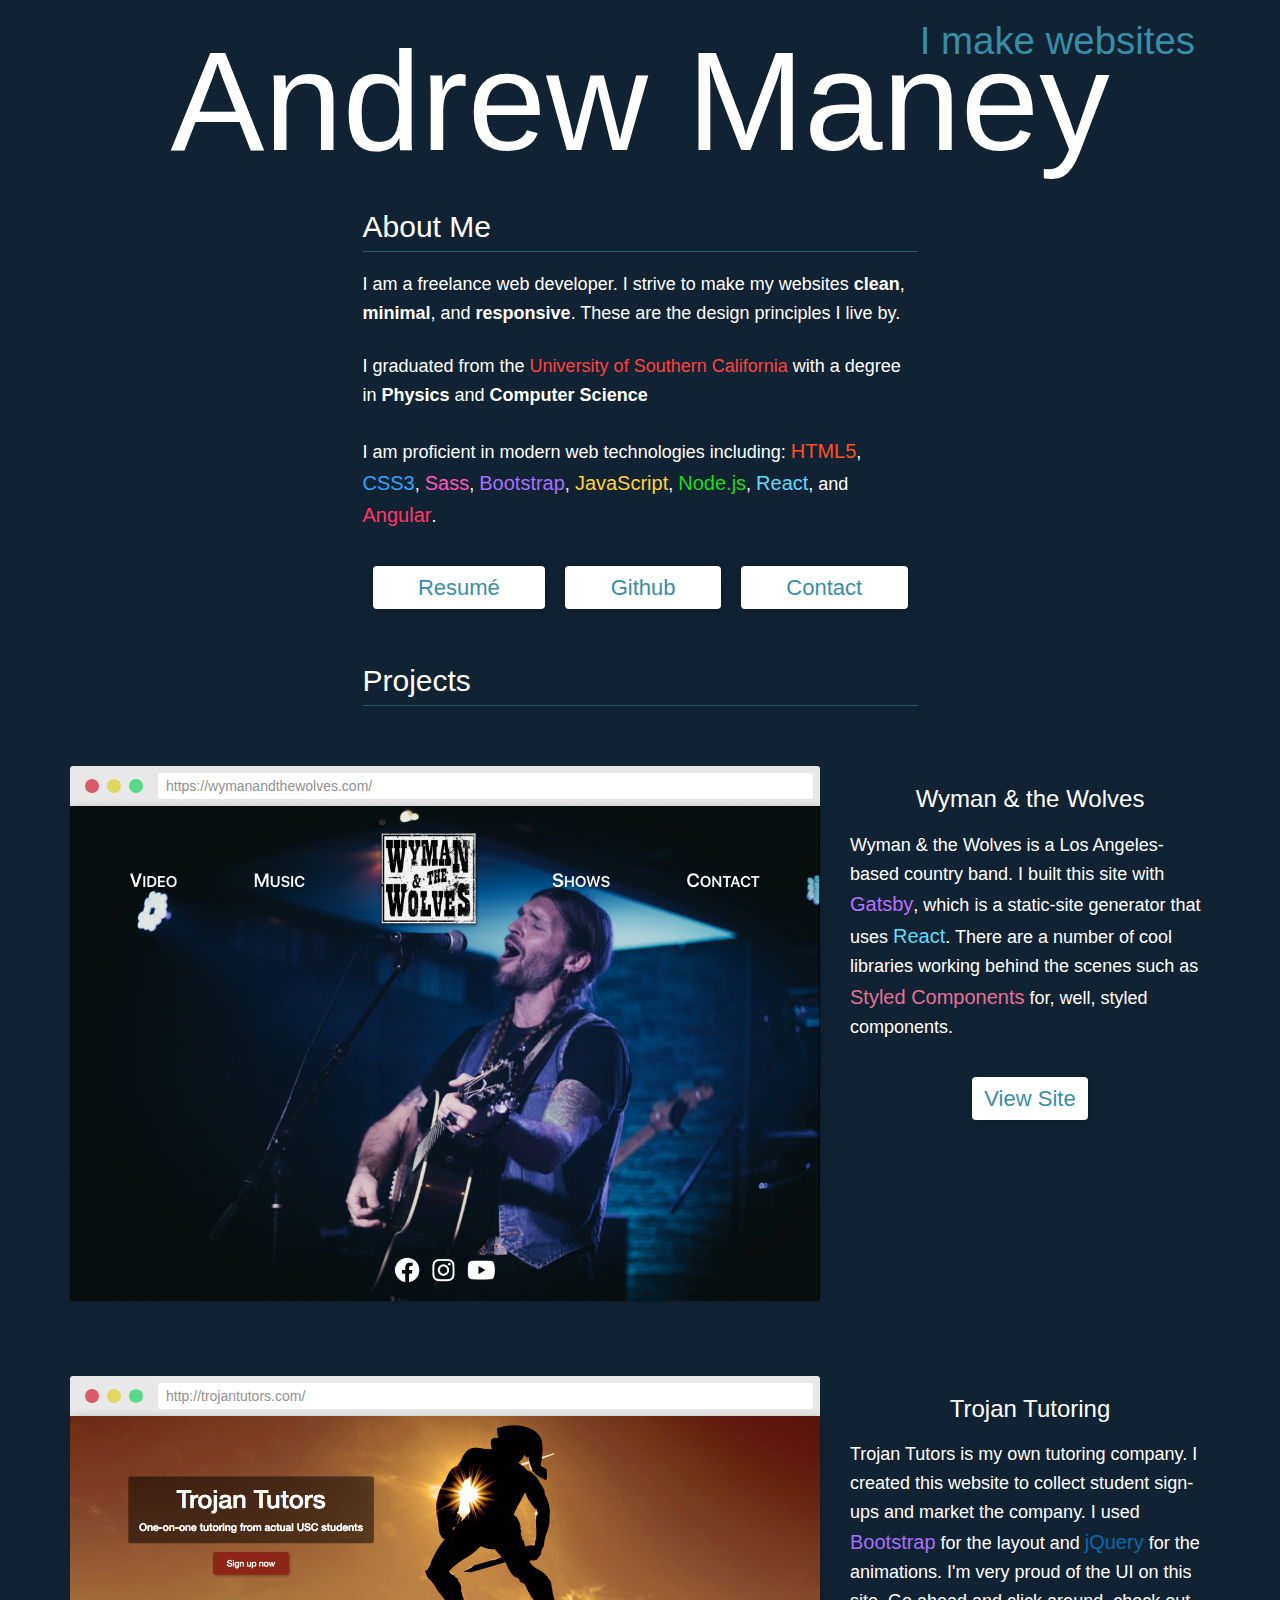
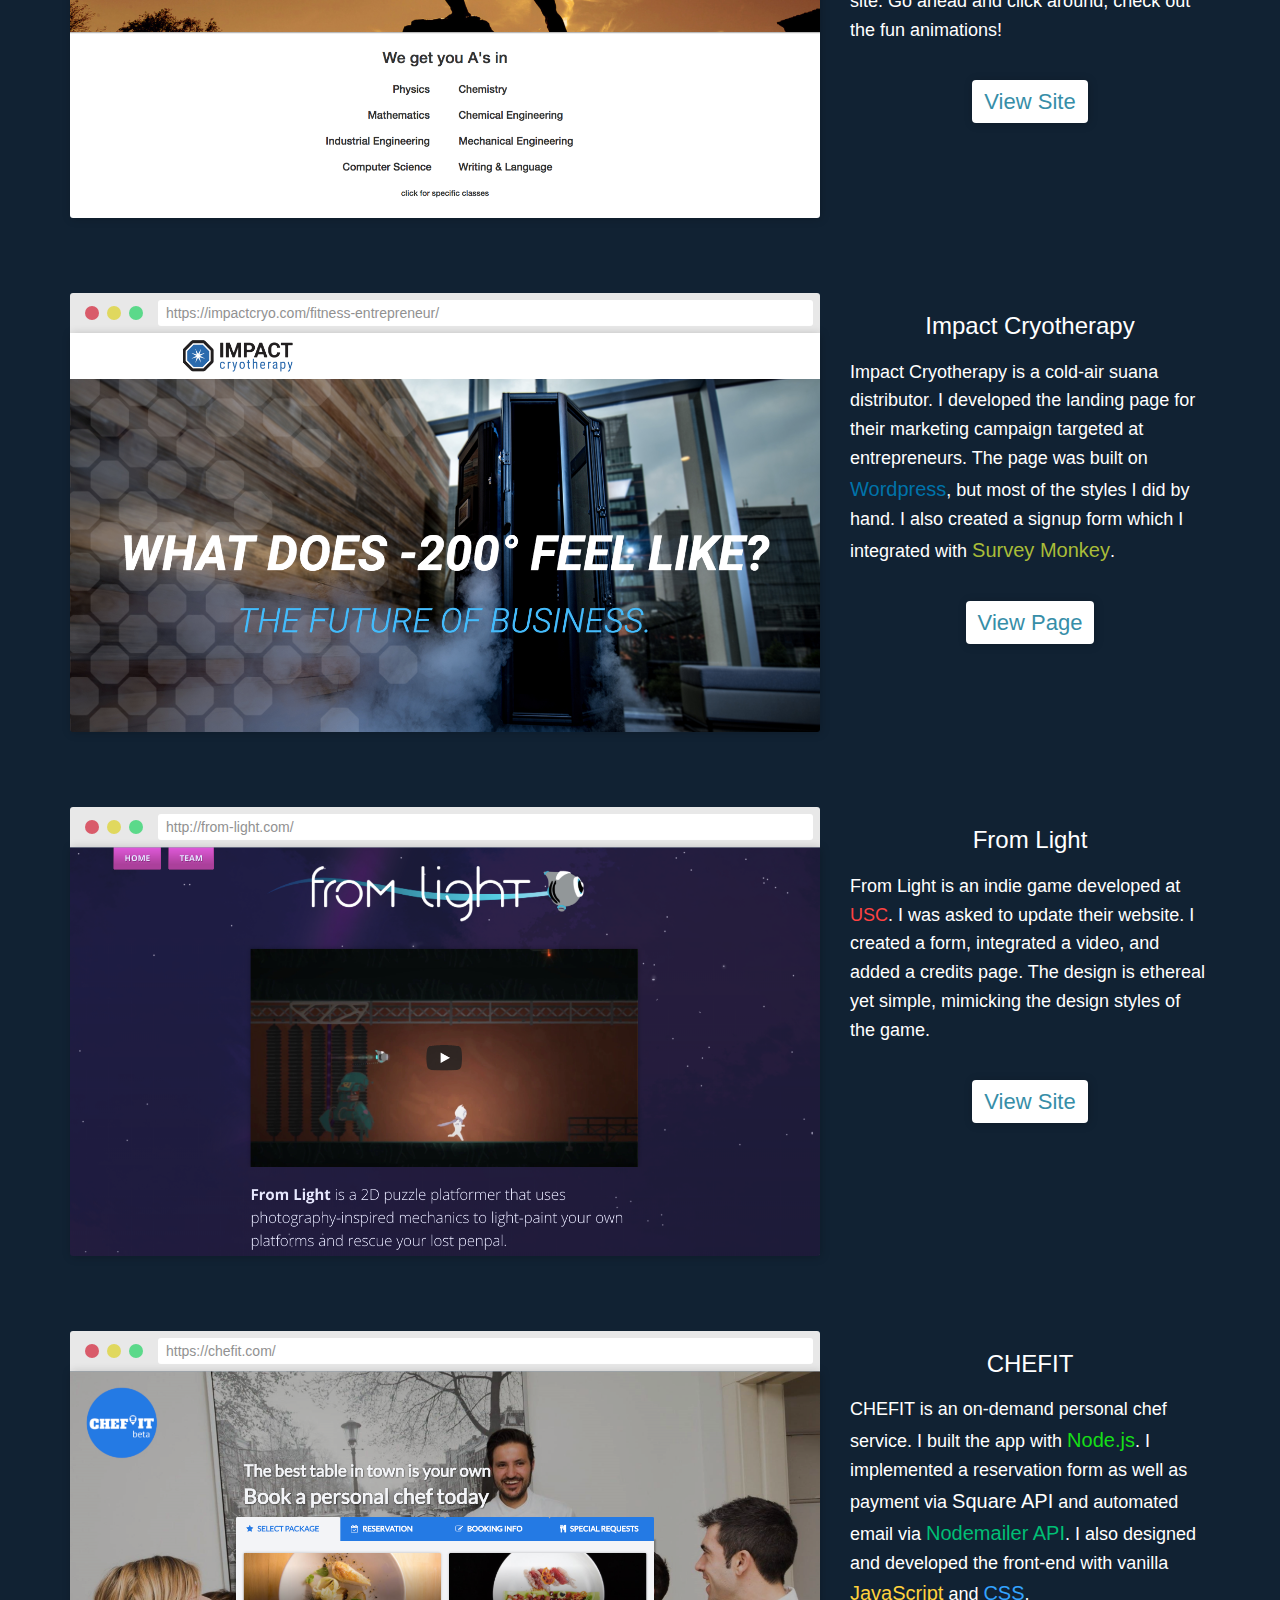
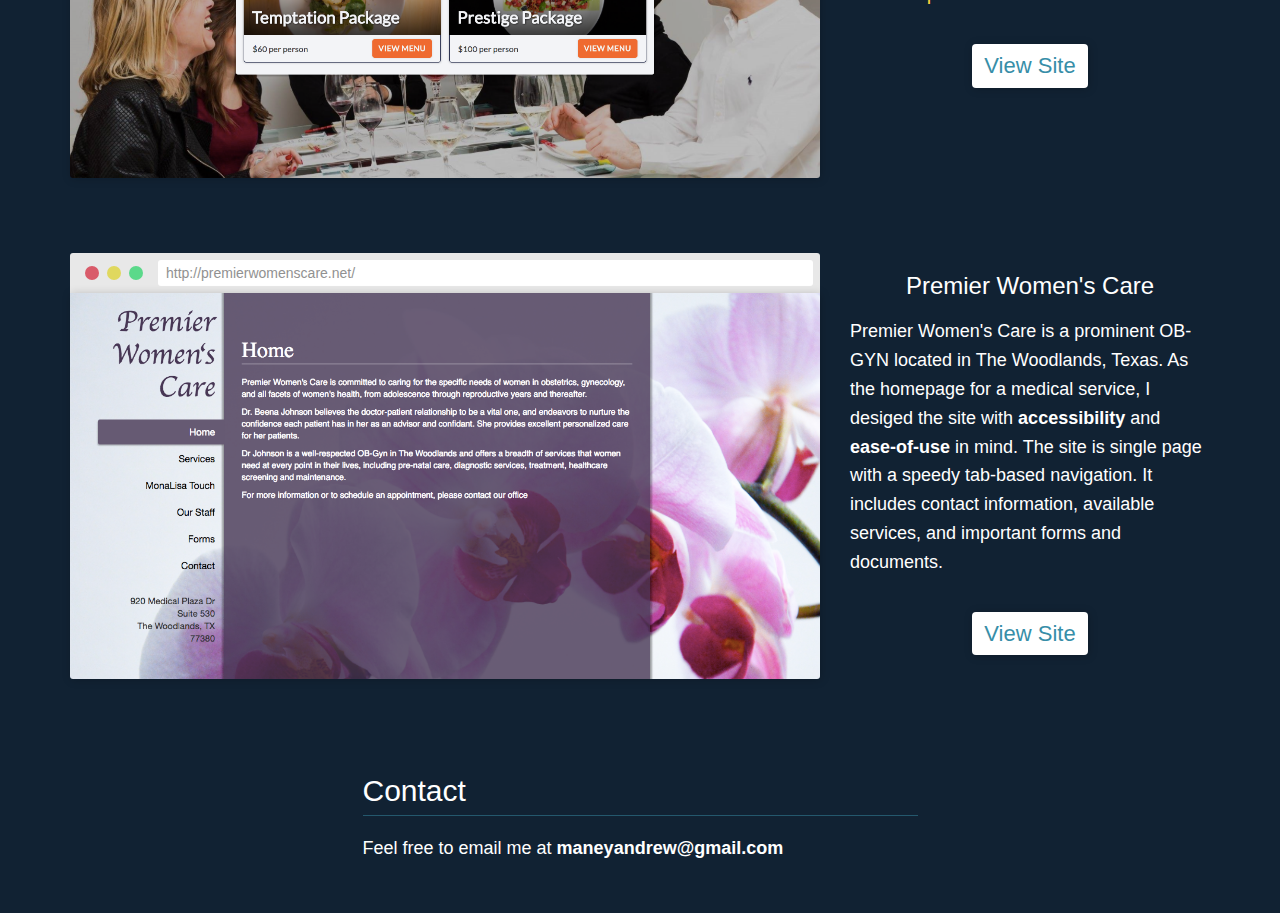
<file: index.html>
<!DOCTYPE html>
<html lang="en">
  <head>
    <meta charset="utf-8" />
    <meta http-equiv="X-UA-Compatible" content="IE=edge" />
    <meta name="viewport" content="width=device-width, initial-scale=1" />
    <!-- The above 3 meta tags *must* come first in the head; any other head content must come *after* these tags -->
    <title>Andrew Maney's Portfolio</title>

    <!-- Bootstrap -->
    <link href="css/bootstrap.min.css" rel="stylesheet" />
    <!-- Custom style -->
    <link rel="stylesheet" href="css/style.css" />

    <!-- HTML5 shim and Respond.js for IE8 support of HTML5 elements and media queries -->
    <!-- WARNING: Respond.js doesn't work if you view the page via file:// -->
    <!--[if lt IE 9]>
      <script src="https://oss.maxcdn.com/html5shiv/3.7.3/html5shiv.min.js"></script>
      <script src="https://oss.maxcdn.com/respond/1.4.2/respond.min.js"></script>
    <![endif]-->
  </head>

  <body>
    <div class="container header">
      <div class="row">
        <div class="col-md-12">
          <h1>Andrew Maney <span>I make websites</span></h1>
        </div>
      </div>
    </div>

    <div class="container body">
      <!-- About -->
      <div class="row">
        <div class="col-md-6 col-md-offset-3">
          <h2>About Me</h2>
          <hr />
          <p>
            I am a freelance web developer. I strive to make my websites
            <strong>clean</strong>, <strong>minimal</strong>, and
            <strong>responsive</strong>. These are the design principles I live
            by.
          </p>
          <p>
            I graduated from the
            <span class="cardinal">University of Southern California</span> with
            a degree in <strong>Physics</strong> and
            <strong>Computer Science</strong>
          </p>
          <p>
            I am proficient in modern web technologies including:
            <span class="html-text">HTML5</span>,
            <span class="css-text">CSS3</span>,
            <span class="sass-text">Sass</span>,
            <span class="boot-text">Bootstrap</span>,
            <span class="js-text">JavaScript</span>,
            <span class="node-text">Node.js</span>,
            <span class="react-text">React</span>, and
            <span class="ng-text">Angular</span>.
          </p>
          <div class="buttons">
            <a href="images/Resume.pdf" class="btn btn-default" target="_blank"
              >Resumé</a
            >
            <a
              href="https://github.com/AbleLincoln"
              class="btn btn-default"
              target="_blank"
              >Github</a
            >
            <a href="#contact" class="btn btn-default">Contact</a>
          </div>
        </div>
      </div>
      <!-- end About -->

      <!-- Projects -->
      <div class="row project-title">
        <div class="col-md-6 col-md-offset-3">
          <h2>Projects</h2>
          <hr />
        </div>
      </div>

      <div class="row project">
        <div class="col-md-8 project-image">
          <div class="preview-top">
            <span class="circle-red"></span>
            <span class="circle-yellow"></span>
            <span class="circle-green"></span>
            <p class="preview-url">https://wymanandthewolves.com/</p>
          </div>
          <img src="images/wymansite.png" />
        </div>
        <div class="col-md-4 blurb">
          <h3>Wyman & the Wolves</h3>
          <p>
            Wyman & the Wolves is a Los Angeles-based country band. I built this
            site with <span class="gatsby-text">Gatsby</span>, which is a
            static-site generator that uses
            <span class="react-text">React</span>. There are a number of cool
            libraries working behind the scenes such as
            <span class="styled-components-text">Styled Components</span> for,
            well, styled components.
          </p>
          <a
            href="https://www.wymanandthewolves.com/"
            class="btn btn-default"
            target="_blank"
            >View Site</a
          >
        </div>
      </div>

      <div class="row project">
        <div class="col-md-8 project-image">
          <div class="preview-top">
            <span class="circle-red"></span>
            <span class="circle-yellow"></span>
            <span class="circle-green"></span>
            <p class="preview-url">http://trojantutors.com/</p>
          </div>
          <img src="images/tutors-large.png" />
        </div>
        <div class="col-md-4 blurb">
          <h3>Trojan Tutoring</h3>
          <p>
            Trojan Tutors is my own tutoring company. I created this website to
            collect student sign-ups and market the company. I used
            <span class="boot-text">Bootstrap</span> for the layout and
            <span class="jq-text">jQuery</span>
            for the animations. I'm very proud of the UI on this site. Go ahead
            and click around, check out the fun animations!
          </p>
          <a
            href="http://trojantutors.com/"
            class="btn btn-default"
            target="_blank"
            >View Site</a
          >
        </div>
      </div>

      <div class="row project">
        <div class="col-md-8 project-image">
          <div class="preview-top">
            <span class="circle-red"></span>
            <span class="circle-yellow"></span>
            <span class="circle-green"></span>
            <p class="preview-url">
              https://impactcryo.com/fitness-entrepreneur/
            </p>
          </div>
          <img src="images/impactsite.png" />
        </div>
        <div class="col-md-4 blurb">
          <h3>Impact Cryotherapy</h3>
          <p>
            Impact Cryotherapy is a cold-air suana distributor. I developed the
            landing page for their marketing campaign targeted at entrepreneurs.
            The page was built on <span class="wp-text">Wordpress</span>, but
            most of the styles I did by hand. I also created a signup form which
            I integrated with <span class="monkey-text">Survey Monkey</span>.
          </p>
          <a
            href="https://impactcryo.com/fitness-entrepreneur/"
            class="btn btn-default"
            target="_blank"
            >View Page</a
          >
        </div>
      </div>

      <div class="row project">
        <div class="col-md-8 project-image">
          <div class="preview-top">
            <span class="circle-red"></span>
            <span class="circle-yellow"></span>
            <span class="circle-green"></span>
            <p class="preview-url">http://from-light.com/</p>
          </div>
          <img src="images/from-lightsite.png" />
        </div>
        <div class="col-md-4 blurb">
          <h3>From Light</h3>
          <p>
            From Light is an indie game developed at
            <span class="cardinal">USC</span>. I was asked to update their
            website. I created a form, integrated a video, and added a credits
            page. The design is ethereal yet simple, mimicking the design styles
            of the game.
          </p>
          <a
            href="http://from-light.com/"
            class="btn btn-default"
            target="_blank"
            >View Site</a
          >
        </div>
      </div>

      <div class="row project">
        <div class="col-md-8 project-image">
          <div class="preview-top">
            <span class="circle-red"></span>
            <span class="circle-yellow"></span>
            <span class="circle-green"></span>
            <p class="preview-url">https://chefit.com/</p>
          </div>
          <img src="images/chefitsite.png" />
        </div>
        <div class="col-md-4 blurb">
          <h3>CHEFIT</h3>
          <p>
            CHEFIT is an on-demand personal chef service. I built the app with
            <span class="node-text">Node.js</span>. I implemented a reservation
            form as well as payment via
            <span class="square-text">Square API</span> and automated email via
            <span class="nodemailer-text">Nodemailer API</span>. I also designed
            and developed the front-end with vanilla
            <span class="js-text">JavaScript</span> and
            <span class="css-text">CSS</span>.
          </p>
          <a
            href="http://www.getchefit.com/"
            class="btn btn-default"
            target="_blank"
            >View Site</a
          >
        </div>
      </div>

      <div class="row project">
        <div class="col-md-8 project-image">
          <div class="preview-top">
            <span class="circle-red"></span>
            <span class="circle-yellow"></span>
            <span class="circle-green"></span>
            <p class="preview-url">http://premierwomenscare.net/</p>
          </div>
          <img src="images/womens-site.png" />
        </div>
        <div class="col-md-4 blurb">
          <h3>Premier Women's Care</h3>
          <p>
            Premier Women's Care is a prominent OB-GYN located in The Woodlands,
            Texas. As the homepage for a medical service, I desiged the site
            with <strong>accessibility</strong> and
            <strong>ease-of-use</strong> in mind. The site is single page with a
            speedy tab-based navigation. It includes contact information,
            available services, and important forms and documents.
          </p>
          <a
            href="http://premierwomenscare.net/"
            class="btn btn-default"
            target="_blank"
            >View Site</a
          >
        </div>
      </div>
      <!-- end Projects -->

      <!-- Contact -->
      <div class="row" id="contact">
        <div class="col-md-6 col-md-offset-3">
          <h2>Contact</h2>
          <hr />
          <p>Feel free to email me at <strong>maneyandrew@gmail.com</strong></p>
        </div>
      </div>
    </div>

    <!-- jQuery (necessary for Bootstrap's JavaScript plugins) -->
    <script src="https://ajax.googleapis.com/ajax/libs/jquery/1.12.4/jquery.min.js"></script>
    <!-- Include all compiled plugins (below), or include individual files as needed -->
    <script src="js/bootstrap.min.js"></script>
  </body>
</html>
</file>
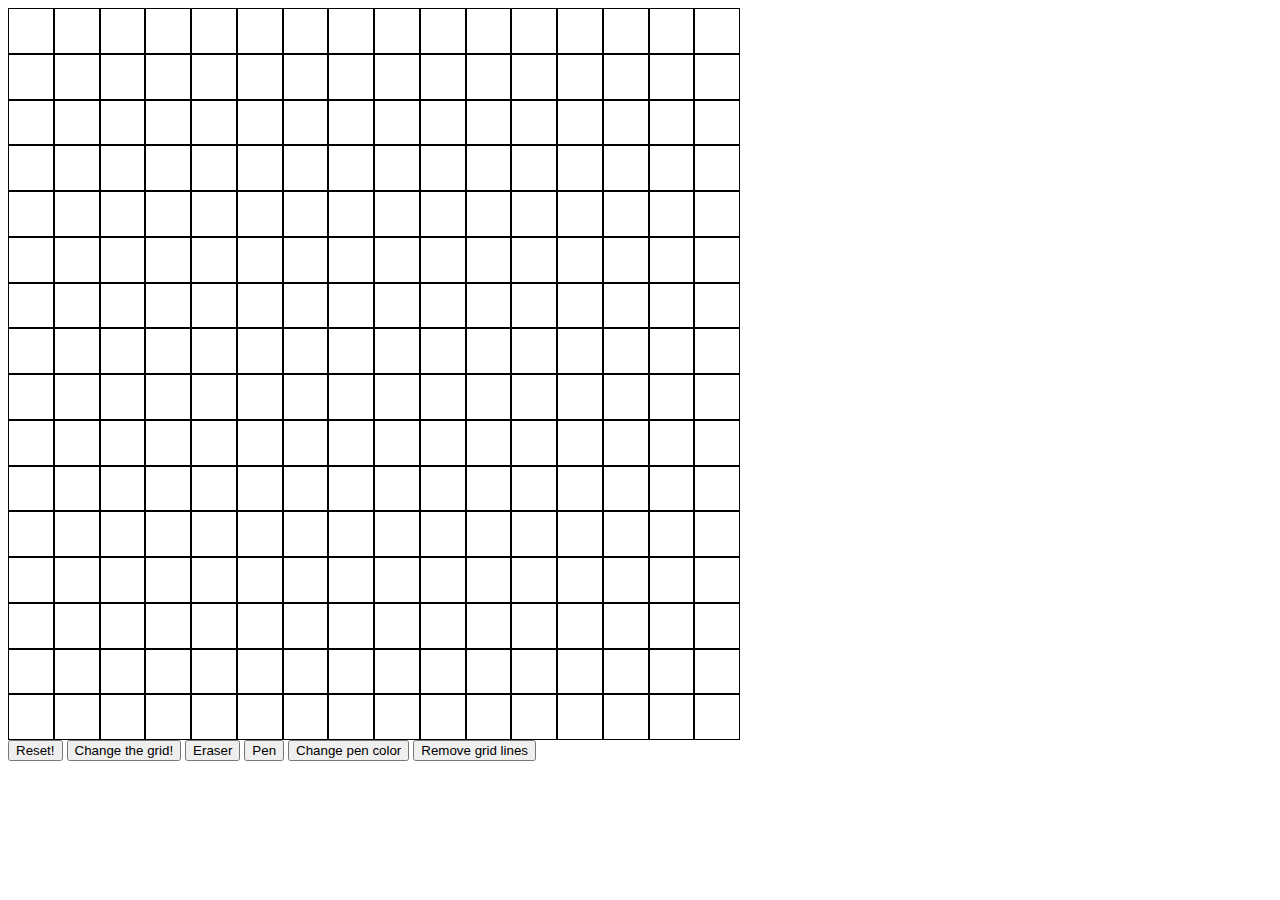
<file: etch-sketch/index.html>
<!DOCTYPE html>
<html>
<head>
    <title>Etch-a-Sketch</title>
    <link rel="stylesheet" href="style.css">
    <script src="js/jquery-1.11.3.min.js"></script>
    <script src="js/script.js"></script>
</head>
<body>
    <div id="container"></div>
    <button name="reset">Reset!</button>
    <button name="changeGrid">Change the grid!</button>
    <button name="eraser">Eraser</button>
    <button name="pen">Pen</button>
    <button name="color">Change pen color</button>
    <button name="border">Remove grid lines</button>
</body>
</html>
</file>
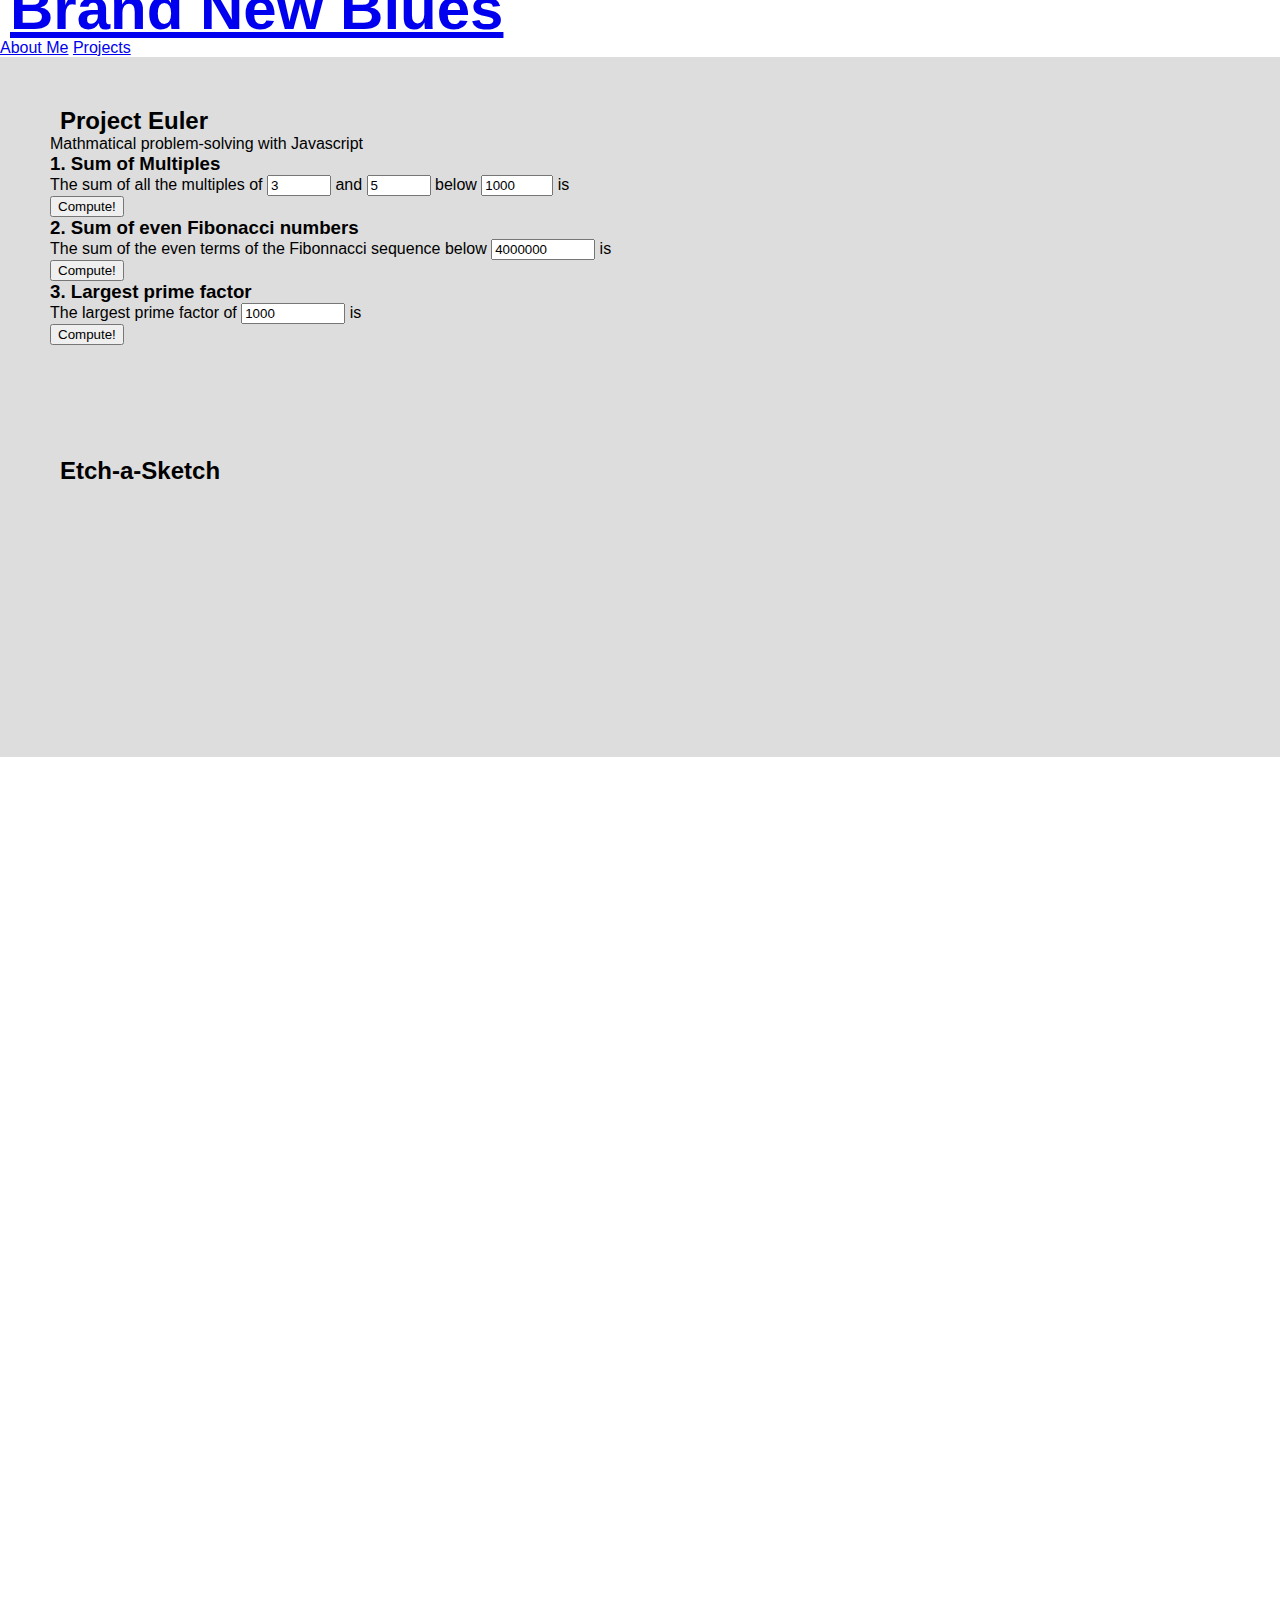
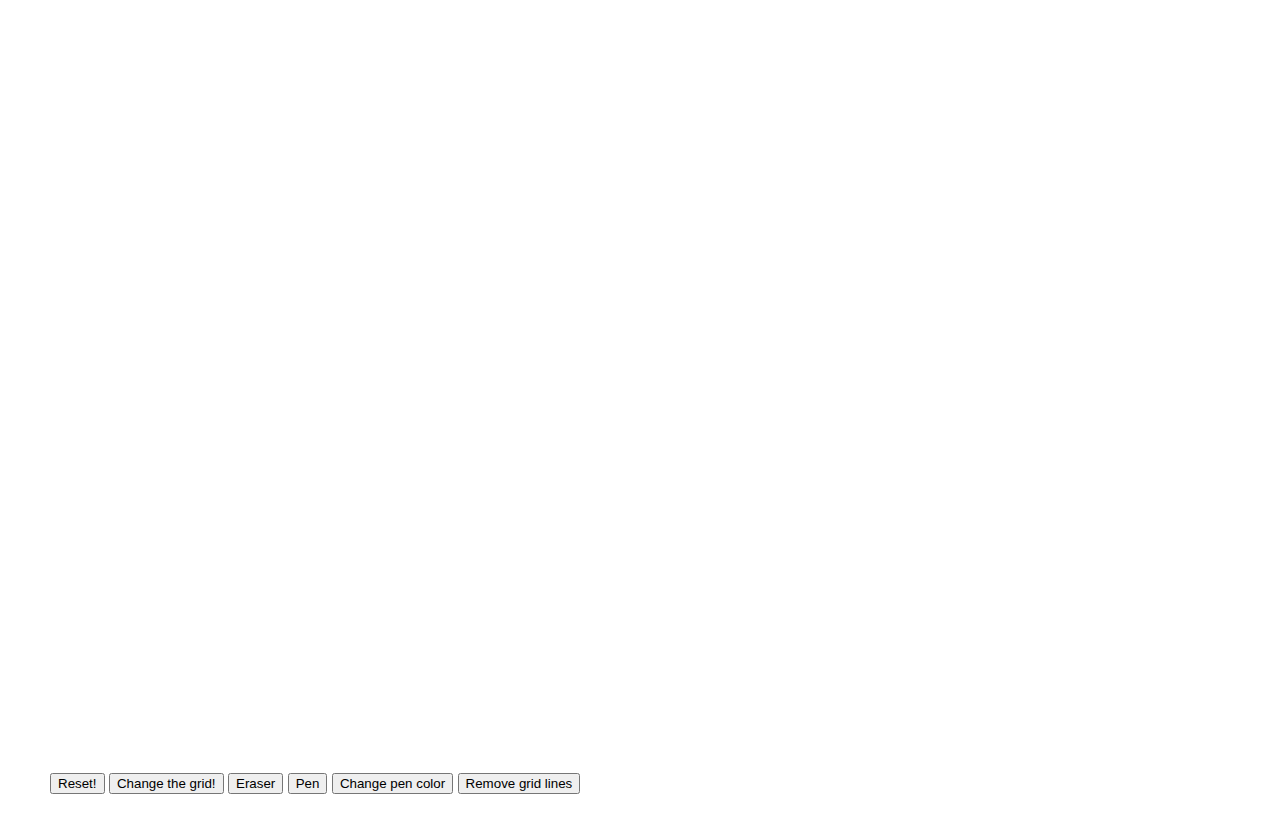
<file: projects.html>
<!DOCTYPE html>
<html>

<head>
  <link rel="stylesheet" href="style.css">
  <script src="js/multiples.js"></script>
  <script src="js/fibonacci.js"></script>
  <script src="js/largest-prime.js"></script>
  <script type="text/javascript" src="js/jquery-1.11.3.min.js"></script>
  <script type="text/javascript" src="js/scripty.js"></script>
  <script src="etch-sketch/js/jquery-1.11.3.min.js"></script>
  <script src="etch-sketch/js/script.js"></script>
</head>

<body>
  <header>
    <h1><a href="index.html">Brand New Blues</a></h1>
    <nav>
      <a href="bio.html">About Me</a>
      <div id="me">
        <img src="images/8E2A4736%20copy.jpg">
        <div class="container">
          <h2>Andrew P. Maney</h2>
          <p>I am a performer turned programmer. Halfway through my freshmen year of college I began a weird transition from theatre to physics/computer science. I have no clue what I am doing.</p>
        </div>
        <p><strong>Education:</strong> University of Southern California</p>
        <p><strong>Hometown:</strong> Wellesley, MA</p>

      </div>
      <a href="projects.html">Projects</a>
    </nav>
    <div id="divider"></div>
  </header>
  <article>
    <h2>Project Euler</h2>
    <p>Mathmatical problem-solving with Javascript
      <p>
        <h3>1. Sum of Multiples</h3>
        <p>The sum of all the multiples of
          <input type="number" min="1" max="100" value="3" id="num1"> and
          <input type="number" min="1" max="100" value="5" id="num2"> below
          <input type="number" min="1" max="1000" value="1000" id="max"> is <span id="answer1"></span></p>
        <button onclick="multiples()">Compute!</button>

        <h3>2. Sum of even Fibonacci numbers</h3>
        <p>The sum of the even terms of the Fibonnacci sequence below
          <input type="number" min="1" max="10000000" value="4000000" id="max2"> is <span id="answer2"></span></p>
        <button onclick="fibonacci()">Compute!</button>

        <h3>3. Largest prime factor</h3>
        <p>The largest prime factor of
          <input type="number" min="1" max="10000000" value="1000" id="num3"> is <span id="answer3"></span></p>
        <button onclick="prime()">Compute!</button>
  </article>
  <div id="divider"></div>
  <article id="etch-sketch">
    <h2>Etch-a-Sketch</h2>
    <div id="container"></div>
    <button name="reset">Reset!</button>
    <button name="changeGrid">Change the grid!</button>
    <button name="eraser">Eraser</button>
    <button name="pen">Pen</button>
    <button name="color">Change pen color</button>
    <button name="border">Remove grid lines</button>
  </article>
</body>

</html>
</file>
<file: css/style.css>
* {
  /* background-color: #fff; */
  text-align: left;
  font-size: 18px;
  line-height: 1.6;
  color: #fff;
}

body {
  background-color: #123;
}

.cardinal {
  color: hsl(0, 100%, 63%);
}

hr {
  border-top-color: #c2c2c2;
  border-top-color: rgba(55, 142, 168, 0.5);
  margin-top: 0;
  margin-bottom: 18px;
}

.btn {
  font-size: 22px;
  color: #378ea8;
  border: none;
  margin-top: 20px;
  box-shadow: rgba(0, 0, 0, 0.2) 1px 1px 10px;
  transition: all 700ms;
}
.btn:hover,
.btn:focus,
.btn:active {
  background-color: #378ea8;
  color: #fff;
  border-color: rgba(55, 142, 168, 0.5);
  box-shadow: 0px 0px 2px 1px rgba(0, 0, 0, 0.25);
  box-shadow: rgba(0, 0, 0, 0.5) 5px 10px 10px;
}

.header {
  margin-top: 25px;
}
.header h1 {
  position: relative;
  font-size: 11vw;
  text-align: center;
  margin-top: 0;
}
.header h1 span {
  position: absolute;
  top: 0;
  right: 15px;
  transform: translateY(-25%);
  color: #378ea8;
  font-size: 3vw;
}
.header .nav a {
  font-size: 25px;
  color: #378ea8;
}

.body h2 {
  margin-bottom: 8px;
}
.body h2:not(:first-child) {
  margin-top: 45px;
}
.body p {
  margin-bottom: 25px;
}
.body p span[class*="text"] {
  font-size: 20px;
}
.body p .html-text {
  color: hsl(12, 100%, 57%);
}
.body p .css-text {
  color: hsl(207, 100%, 60%);
}
.body p .sass-text {
  color: hsl(324, 100%, 67%);
}
.body p .boot-text {
  color: hsl(263, 100%, 72%);
}
.body p .js-text {
  color: hsl(46, 100%, 62%);
}
.body p .jq-text {
  color: #0769ad;
}
.body p .ruby-text {
  color: #cc0000;
}
.body p .rails-text {
  color: #cc0000;
}
.body p .wp-text {
  color: #0073aa;
}
.body p .monkey-text {
  color: #a9bd38;
}
.body p .node-text {
  color: hsl(120, 82%, 48%);
}
.body p .nodemailer-text {
  color: #00bf75;
}
.body p .react-text {
  color: #61dafb;
}
.body p .ng-text {
  color: hsl(346, 100%, 61%);
}
.body p .gatsby-text {
  color: hsl(270, 100%, 72%);
}
.body p .styled-components-text {
  color: hsl(340, 68%, 67%);
}

.body .row {
  margin-bottom: 25px;
}
.body .buttons {
  display: flex;
}
.body .buttons > a {
  flex-grow: 1;
  margin: 10px;
}
.body .project-title hr {
  margin-bottom: 35px;
}
.body .project {
  margin-bottom: 75px;
}
.body .project hr {
  margin-bottom: 35px;
}
.body .project .project-image .preview-top {
  display: flex;
  width: 100%;
  height: 40px;
  background: #e8e8e8;
  padding: 7px;
  border-radius: 3px 3px 0 0;
}
.body .project .project-image .preview-top [class^="circle-"] {
  width: 14px;
  height: 14px;
  display: inline-block;
  border-radius: 1000px;
  margin: 6px 0 0 8px;
}
.body .project .project-image .preview-top [class^="circle-"].circle-red {
  background: #d95b6a;
}
.body .project .project-image .preview-top [class^="circle-"].circle-yellow {
  background: #e0d85e;
}
.body .project .project-image .preview-top [class^="circle-"].circle-green {
  background: #5bd98a;
}
.body .project .project-image .preview-top .preview-url {
  flex: 1 0 auto;
  margin-left: 15px;
  height: 26px;
  float: right;
  border-radius: 3px;
  background: #fff;
  font-size: 14px;
  color: #919191;
  padding: 2px 8px 0;
  margin-bottom: 0;
}
.body .project .project-image img {
  width: 100%;
  border-radius: 0 0 3px 3px;
  border-top: none;
  box-shadow: rgba(0, 0, 0, 0.2) 1px 1px 10px;
}
.body .project .project-image .overlay {
  position: absolute;
  width: 100%;
  height: 100%;
  opacity: 0;
  background-color: rgba(0, 0, 0, 0.75);
  transition: opacity 750ms;
}
.body .project .project-image .overlay .btn {
  font-size: 22px;
  position: absolute;
  top: 50%;
  left: 50%;
  transform: translate3d(-50%, -50%, 0);
  border: 0;
  border-radius: 0px;
  box-shadow: 0px 0px 3px 3px rgba(0, 0, 0, 0.25);
  padding: 10px 20px;
}
.body .project .project-image:hover .overlay {
  opacity: 1;
}
.body .project .blurb {
  text-align: center;
}
.body .project .blurb h3 {
  text-align: center;
  margin-bottom: 18px;
}
.body .project .blurb p {
  margin-bottom: 15px;
}

/*# sourceMappingURL=style.css.map */
</file>
<file: etch-sketch/style.css>
body {
    line-height: 0px
}


div:not(#container) {
    display: inline-block;
    margin: 0px;
    border: 1px solid black;
    background-color: #fff;
}

.highlighted {
    background-color: #a739a0
}
</file>
<file: style.css>
* {
  margin: 0;
}

body {
  font-family: sans-serif;
  margin: 0;
  margin-top: -21px;
}

header {
  background-color: #fff;
}

header div.container {
  width: 50%;
  margin: auto;
  padding: 50px 30px;
  padding-top: 75px;
  text-align: center;
}

header h1, h2 {
  display: inline-block;
  text-align: left;
  margin-left: 10px;
}

header h1 {
  font-size: 60px;
  color: #445;
  line-height: 1em;
}

header h2 {
  color: rgb(251, 134, 46);
  border-left: 4px solid rgb(251,134,46);
  padding-left: 12px;
}

header h2 br {
  display: block;
  margin: 10px 0;
  content: " ";
}

header ul {
  list-style: none;
  margin-top: 35px
}

header ul li {
  display: inline-block;
}

header ul li a {
  color: #445;
  text-decoration: none;
  padding: 8px;
  border: 2px solid #445;
  border-radius: 5px;
  margin-left: 25px;

  -webkit-transition: background-color 200ms ease;
  transition: background-color 200ms ease;
  transition: color 200ms ease;
}

header ul li a:hover {
  color: #fff;
  background-color: #445;
}

/*Projects*/

article {
/*  height: 400px;*/
  height: 250px;
  background-color: #ddd;
  padding: 50px;
  position: relative;
}

article.projects {
  background-color: #fff;
  height: 100%
}

article.projects h2 {
  color: #445
}

article div.title {
  margin-top: 100px;
  text-align: center;
}

article div.title h1 {
  font-weight: lighter;
}

article div.title p {
  margin-top: 30px;
}

article div.content {
  display: none;
}

article div.content img {
  float: left;
}

article div.content p {
  width: 35%;
  float: right;
  font-size: 20px;
  line-height: 1.45em;
  color: #fff;
}

article div.content p.button {
  text-align: center;
  margin-top: 50px
}

article p.button a {
  text-decoration: none;
  color: #fff;
  padding: 10px;
  border: 2px solid #fff;
  border-radius: 5px;
  cursor: pointer;

  -webkit-transition: background-color 200ms ease;
  transition: background-color 200ms ease;

  -webkit-transition: color 200ms ease;
  transition: color 200ms ease;
}

article p.button a:hover {
  background-color: #fff;
}

article#innboston p.button a:hover {
  color: #0855A1
}

article#avaant p.button a:hover {
  color: #900;
}

article div.content p.minimize.button {
  position: absolute;
  margin-top: -38px;
  margin-left: -276px;
}

article div.content p.minimize.button a {
  border-radius: 100px;
  padding: 0px 8px;
  font-size: 25px;
}

article#innboston {
  background-color: #0855A1;
}

article#innboston div.title {
  color: #fff;
}

article#avaant {
  background-color: #990000;
}

article#avaant div.title {
  color: #FACA33;
}

article#avaant img {
  border: 5px solid #fff;
}

article#devin {
  background-color: #E8E8E8;
}

article#devin div.title,
article#devin div.content p,
article#devin div.content p.minimize.button a,
article#devin p.button a {
  color: #111;
  border-color: #111;
}

article#devin p.button a {
  color: #111;
}

article#devin img {
  width: 63%;
}

/* Deloss */

article#deloss {
  background-color: #493C8E;
}

article#deloss div.title {
  color: #ffffff;
}

article#deloss p.button a:hover {
  color: #493C8E;
}

article#deloss img {
  width: 64%;
}
</file>
